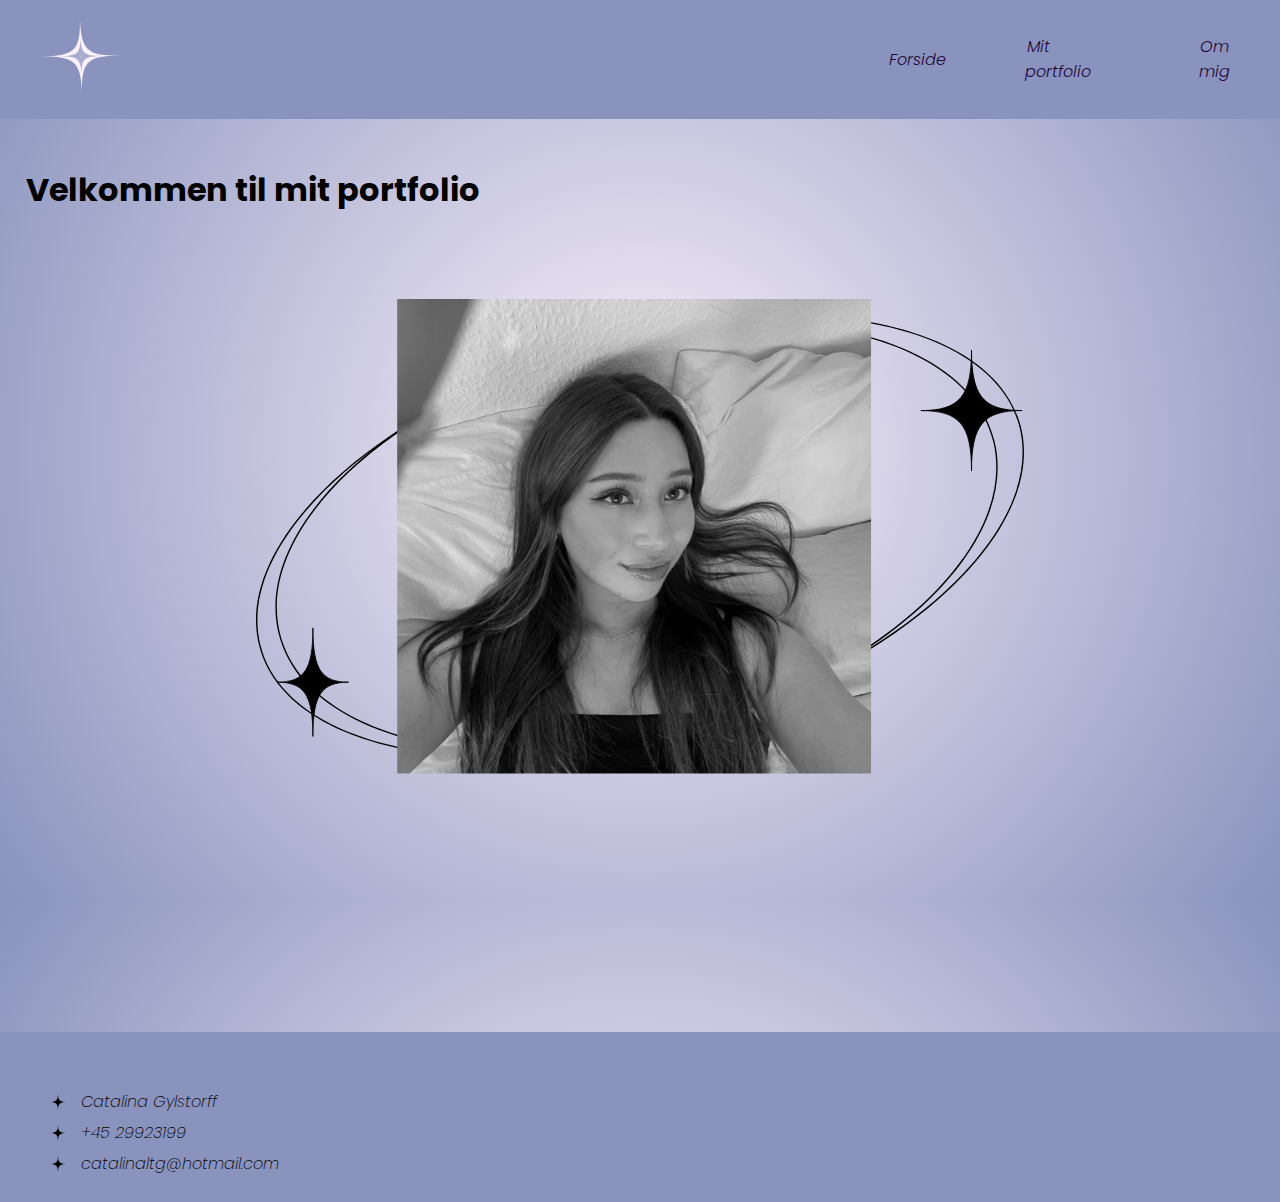
<file: index.html>
<!DOCTYPE html>
<html lang="en">
  <head>
    <meta charset="UTF-8" />
    <meta name="viewport" content="width=device-width, initial-scale=1.0" />
    <title>Forside</title>
    <link rel="stylesheet" href="css/layout.css" />
    <link rel="stylesheet" href="css/style.css" />
    <link rel="preconnect" href="https://fonts.googleapis.com" />
    <link rel="preconnect" href="https://fonts.gstatic.com" crossorigin />
    <link
      href="https://fonts.googleapis.com/css2?family=Poppins:ital,wght@0,100;0,200;0,300;0,400;0,500;0,600;0,700;0,800;0,900;1,100;1,200;1,300;1,400;1,500;1,600;1,700;1,800;1,900&display=swap"
      rel="stylesheet"
    />
  </head>
  <body>
    <header>
      <nav class="navbar">
        <a href="index.html"
          ><img src="img/logo.svg" alt="logo" class="nav-logo"
        /></a>
        <ul class="nav-menu">
          <li class="nav-item">
            <a href="index.html" class="nav-link" id="active">Forside</a>
          </li>
          <li class="nav-item">
            <a href="mit_portfolio.html" class="nav-link">Mit portfolio</a>
          </li>
          <li class="nav-item">
            <a href="om_mig.html" class="nav-link">Om mig</a>
          </li>
        </ul>
        <div class="hamburger">
          <span class="bar"></span>
          <span class="bar"></span>
          <span class="bar"></span>
        </div>
      </nav>
    </header>
    <div class="forside">
      <h1>Velkommen til mit portfolio</h1>
    </div>
    <div class="forside">
      <img src="img/forside.svg" alt="forside" />
    </div>
    <footer>
      <section id="footer">
        <div class="kontakt-boks">
          <div class="kontakt-info">
            <img src="img/black_star.svg" alt="star" />
            <p>Catalina Gylstorff</p>
          </div>
          <div class="kontakt-info">
            <img src="img/black_star.svg" alt="star" />
            <p>+45 29923199</p>
          </div>
          <div class="kontakt-info">
            <img src="img/black_star.svg" alt="star" />
            <p>catalinaltg@hotmail.com</p>
          </div>
        </div>
      </section>
    </footer>
    <script src="js/burger.js"></script>
  </body>
</html>
</file>
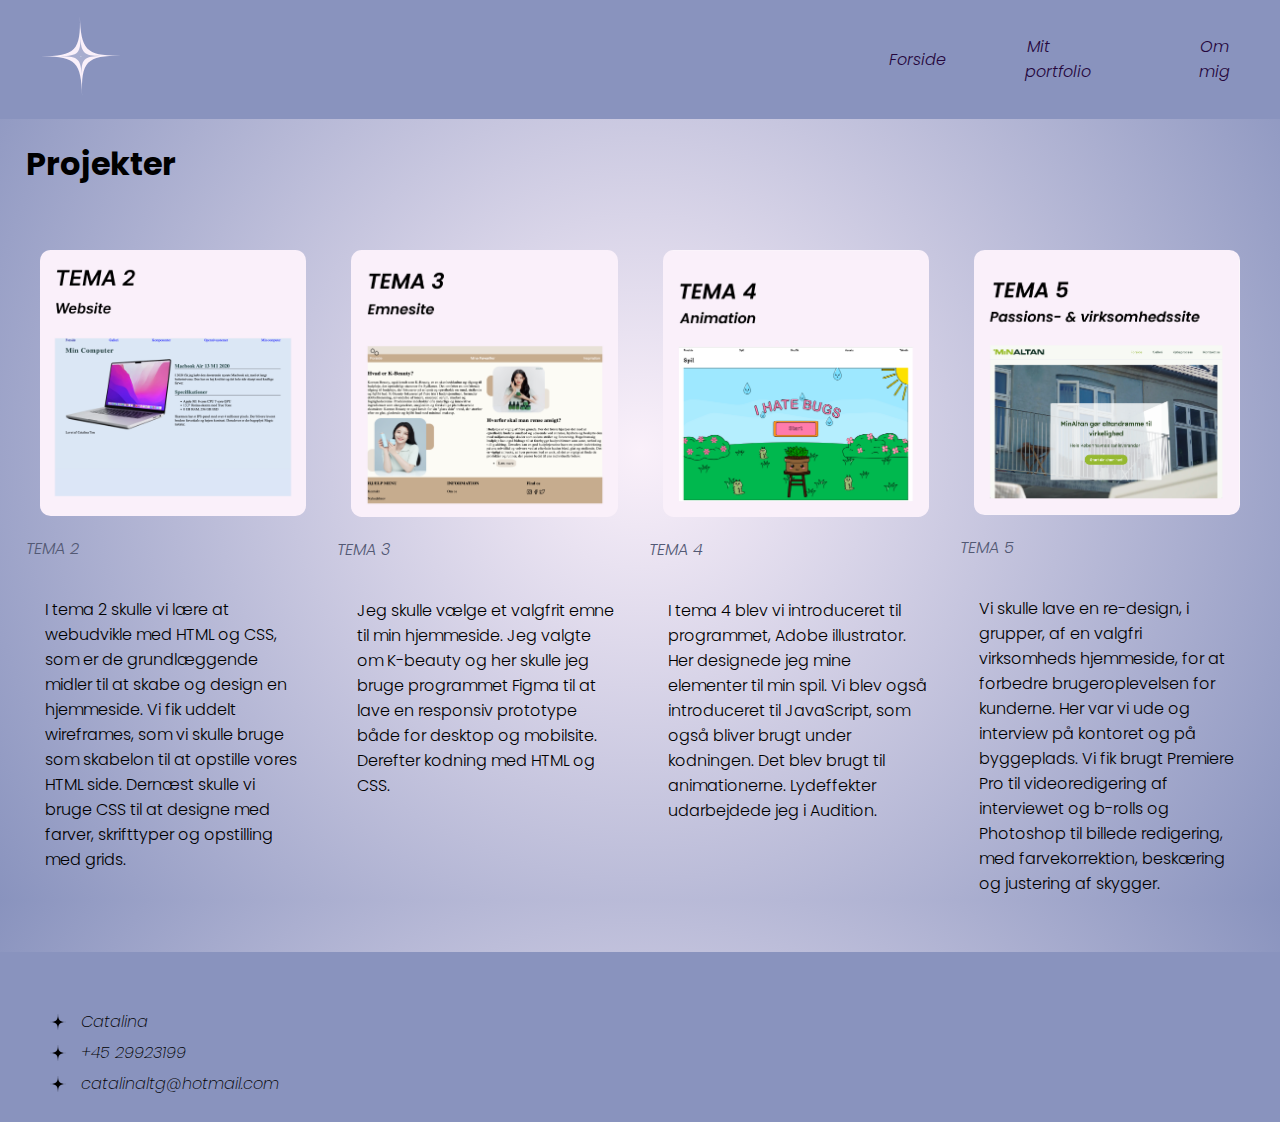
<file: mit_portfolio.html>
<!DOCTYPE html>
<html lang="en">
  <head>
    <meta charset="UTF-8" />
    <meta name="viewport" content="width=device-width, initial-scale=1.0" />
    <title>Mit portfolio</title>
    <link rel="stylesheet" href="css/layout.css" />
    <link rel="stylesheet" href="css/style.css" />
    <link rel="preconnect" href="https://fonts.googleapis.com" />
    <link rel="preconnect" href="https://fonts.gstatic.com" crossorigin />
    <link
      href="https://fonts.googleapis.com/css2?family=Poppins:ital,wght@0,100;0,200;0,300;0,400;0,500;0,600;0,700;0,800;0,900;1,100;1,200;1,300;1,400;1,500;1,600;1,700;1,800;1,900&display=swap"
      rel="stylesheet"
    />
  </head>
  <body>
    <header>
      <nav class="navbar">
        <a href="index.html"
          ><img src="img/logo.svg" alt="logo" class="nav-logo"
        /></a>
        <ul class="nav-menu">
          <li class="nav-item">
            <a href="index.html" class="nav-link" id="active">Forside</a>
          </li>
          <li class="nav-item">
            <a href="mit_portfolio.html" class="nav-link">Mit portfolio</a>
          </li>
          <li class="nav-item">
            <a href="om_mig.html" class="nav-link">Om mig</a>
          </li>
        </ul>
        <div class="hamburger">
          <span class="bar"></span>
          <span class="bar"></span>
          <span class="bar"></span>
        </div>
      </nav>
    </header>
    <h1>Projekter</h1>
    <div class="tema-galleri">
      <div class="item">
        <img src="img/tema2.png" alt="tema2" />
        <a href="https://sunshinedesign.dk/keammd/website/">TEMA 2</a>
        <div class="text">
          <p>
            I tema 2 skulle vi lære at webudvikle med HTML og CSS, som er de
            grundlæggende midler til at skabe og design en hjemmeside. Vi fik
            uddelt wireframes, som vi skulle bruge som skabelon til at opstille
            vores HTML side. Dernæst skulle vi bruge CSS til at designe med
            farver, skrifttyper og opstilling med grids.
          </p>
        </div>
      </div>
      <div class="item">
        <img src="img/tema3.png" alt="tema3" />
        <a href="https://sunshinedesign.dk/keammd/emnesite/">TEMA 3</a>
        <div class="text">
          <p>
            Jeg skulle vælge et valgfrit emne til min hjemmeside. Jeg valgte om
            K-beauty og her skulle jeg bruge programmet Figma til at lave en
            responsiv prototype både for desktop og mobilsite. Derefter kodning
            med HTML og CSS.
          </p>
        </div>
      </div>
      <div class="item">
        <img src="img/tema4.png" alt="tema4" />
        <a
          href="https://sunshinedesign.dk/keammd/T4_animation/website/index.html"
          >TEMA 4</a
        >
        <div class="text">
          <p>
            I tema 4 blev vi introduceret til programmet, Adobe illustrator. Her
            designede jeg mine elementer til min spil. Vi blev også introduceret
            til JavaScript, som også bliver brugt under kodningen. Det blev
            brugt til animationerne. Lydeffekter udarbejdede jeg i Audition.
          </p>
        </div>
      </div>
      <div class="item">
        <img src="img/tema5.png" alt="tema5" />
        <a
          href="https://sunshinedesign.dk//keammd/T5_indhold/Virksomhedssite/index.html"
          >TEMA 5</a
        >
        <div class="text">
          <p>
            Vi skulle lave en re-design, i grupper, af en valgfri virksomheds
            hjemmeside, for at forbedre brugeroplevelsen for kunderne. Her var
            vi ude og interview på kontoret og på byggeplads. Vi fik brugt
            Premiere Pro til videoredigering af interviewet og b-rolls og
            Photoshop til billede redigering, med farvekorrektion, beskæring og
            justering af skygger.
          </p>
        </div>
      </div>
    </div>
    <footer>
      <section id="footer">
        <div class="kontakt-boks">
          <div class="kontakt-info">
            <img src="img/black_star.svg" alt="star" />
            <p>Catalina</p>
          </div>
          <div class="kontakt-info">
            <img src="img/black_star.svg" alt="star" />
            <p>+45 29923199</p>
          </div>
          <div class="kontakt-info">
            <img src="img/black_star.svg" alt="star" />
            <p>catalinaltg@hotmail.com</p>
          </div>
        </div>
      </section>
    </footer>
    <script src="js/burger.js"></script>
  </body>
</html>
</file>
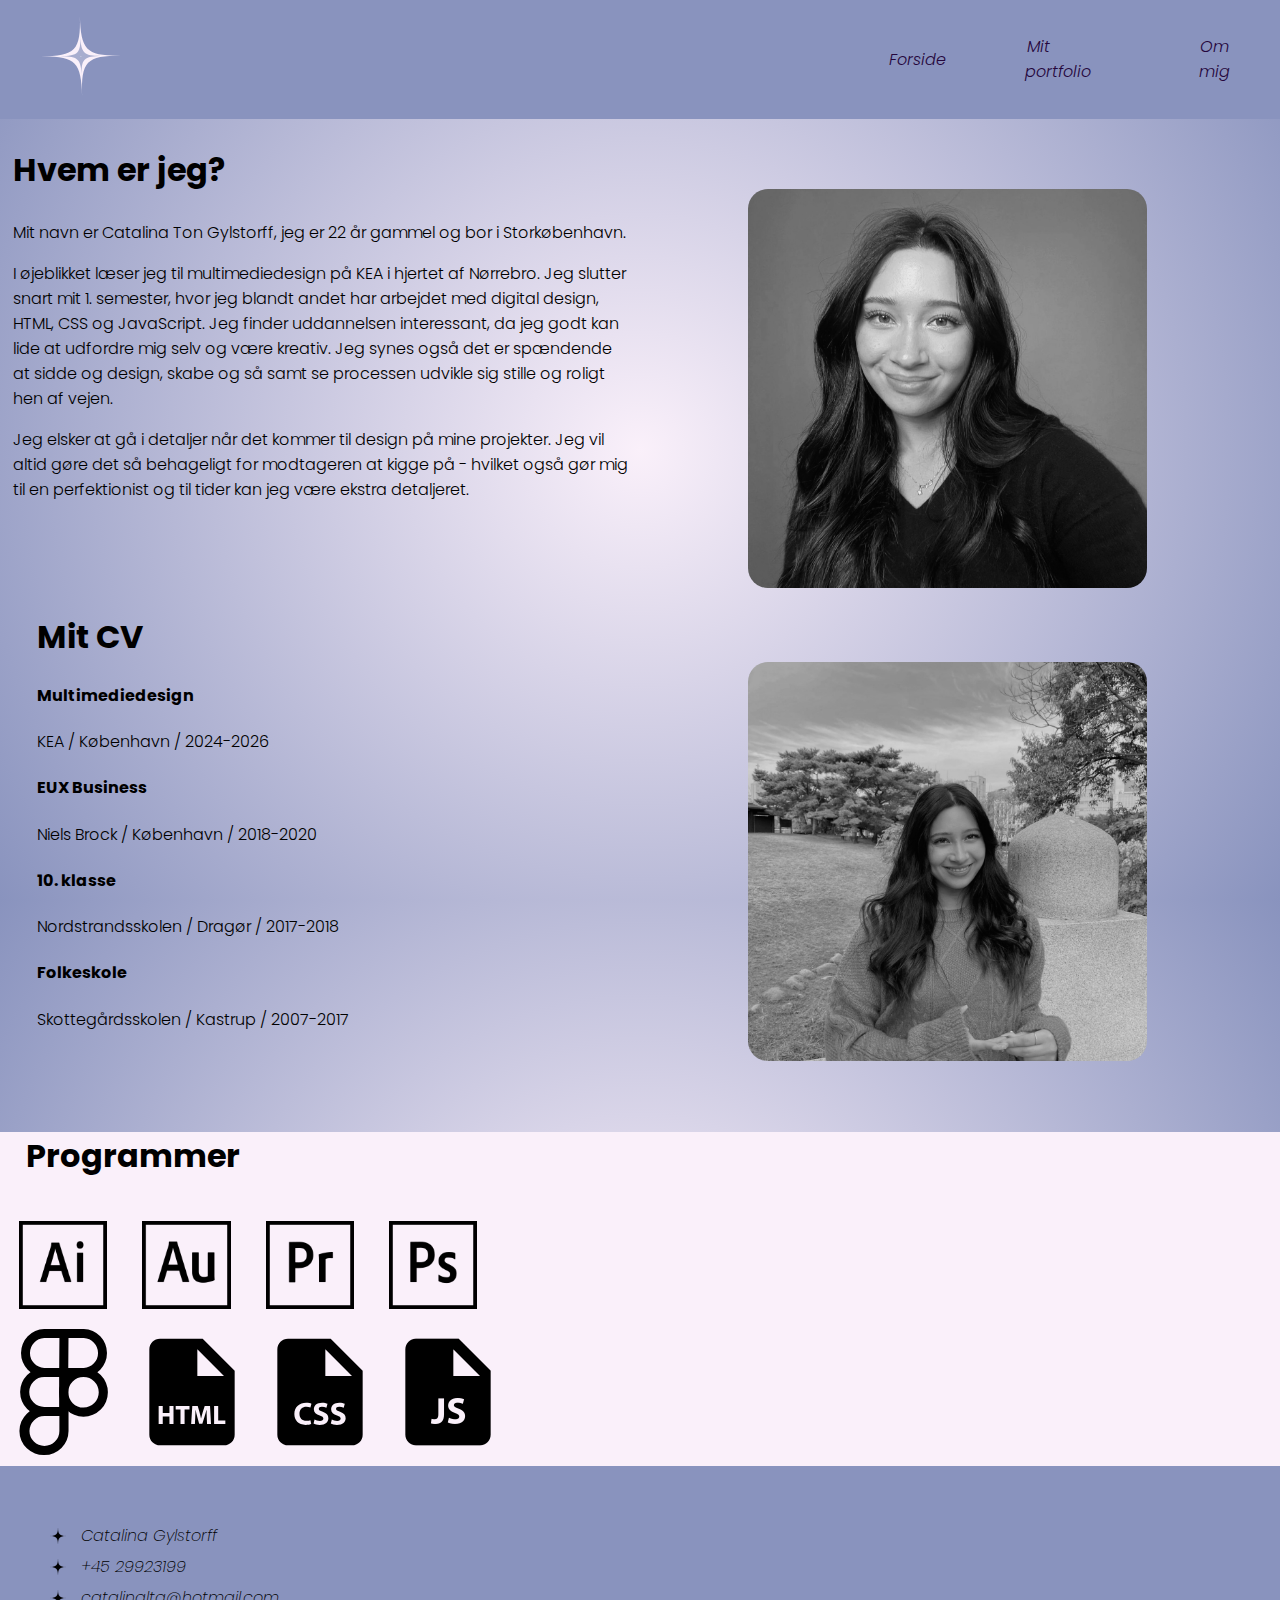
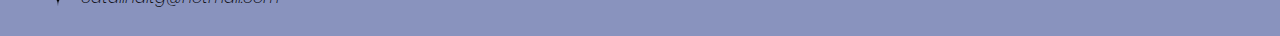
<file: om_mig.html>
<!DOCTYPE html>
<html lang="en">
  <head>
    <meta charset="UTF-8" />
    <meta name="viewport" content="width=device-width, initial-scale=1.0" />
    <title>Om mig</title>
    <link rel="stylesheet" href="css/layout.css" />
    <link rel="stylesheet" href="css/style.css" />
    <link rel="preconnect" href="https://fonts.googleapis.com" />
    <link rel="preconnect" href="https://fonts.gstatic.com" crossorigin />
    <link
      href="https://fonts.googleapis.com/css2?family=Poppins:ital,wght@0,100;0,200;0,300;0,400;0,500;0,600;0,700;0,800;0,900;1,100;1,200;1,300;1,400;1,500;1,600;1,700;1,800;1,900&display=swap"
      rel="stylesheet"
    />
  </head>
  <body>
    <header>
      <nav class="navbar">
        <a href="index.html"
          ><img src="img/logo.svg" alt="logo" class="nav-logo"
        /></a>
        <ul class="nav-menu">
          <li class="nav-item">
            <a href="index.html" class="nav-link" id="active">Forside</a>
          </li>
          <li class="nav-item">
            <a href="mit_portfolio.html" class="nav-link">Mit portfolio</a>
          </li>
          <li class="nav-item">
            <a href="om_mig.html" class="nav-link">Om mig</a>
          </li>
        </ul>
        <div class="hamburger">
          <span class="bar"></span>
          <span class="bar"></span>
          <span class="bar"></span>
        </div>
      </nav>
    </header>
    <div class="grid_1-1">
      <div class="h2">
        <h2>Hvem er jeg?</h2>
        <div class="text-container">
          <p>
            Mit navn er Catalina Ton Gylstorff, jeg er 22 år gammel og bor i
            Storkøbenhavn.
          </p>
          <p>
            I øjeblikket læser jeg til multimediedesign på KEA i hjertet af
            Nørrebro. Jeg slutter snart mit 1. semester, hvor jeg blandt andet
            har arbejdet med digital design, HTML, CSS og JavaScript. Jeg finder
            uddannelsen interessant, da jeg godt kan lide at udfordre mig selv
            og være kreativ. Jeg synes også det er spændende at sidde og design,
            skabe og så samt se processen udvikle sig stille og roligt hen af
            vejen.
          </p>
          <p>
            Jeg elsker at gå i detaljer når det kommer til design på mine
            projekter. Jeg vil altid gøre det så behageligt for modtageren at
            kigge på - hvilket også gør mig til en perfektionist og til tider
            kan jeg være ekstra detaljeret.
          </p>
        </div>
      </div>
      <div class="ommig-billede">
        <img src="img/IMG_0927.jpg" alt="potræt" />
      </div>
    </div>
    <div class="grid_1-1">
      <div class="cv">
        <h1>Mit CV</h1>
        <h4>Multimediedesign</h4>
        <p>KEA / København / 2024-2026</p>
        <h4>EUX Business</h4>
        <p>Niels Brock / København / 2018-2020</p>
        <h4>10. klasse</h4>
        <p>Nordstrandsskolen / Dragør / 2017-2018</p>
        <h4>Folkeskole</h4>
        <p>Skottegårdsskolen / Kastrup / 2007-2017</p>
      </div>
      <div class="ommig-billede">
        <img src="img/IMG_0924.jpg" alt="potræt" />
      </div>
    </div>
    <div class="skills-galleri">
      <h1>Programmer</h1>
      <div class="galleri-boks">
        <div class="adobe-png">
          <img src="img/ai.png" alt="ai" />
          <img src="img/au.png" alt="au" />
          <img src="img/pr.png" alt="pr" />
          <img src="img/ps.png" alt="ps" />
        </div>
      </div>
      <div class="galleri-boks">
        <img src="img/figma.svg" alt="figma" />
        <img src="img/html.svg" alt="html" />
        <img src="img/css.svg" alt="css" />
        <img src="img/9055443_bxs_file_js_icon.png" alt="js" />
      </div>
    </div>

    <footer>
      <section id="footer">
        <div class="kontakt-boks">
          <div class="kontakt-info">
            <img src="img/black_star.svg" alt="star" />
            <p>Catalina Gylstorff</p>
          </div>
          <div class="kontakt-info">
            <img src="img/black_star.svg" alt="star" />
            <p>+45 29923199</p>
          </div>
          <div class="kontakt-info">
            <img src="img/black_star.svg" alt="star" />
            <p>catalinaltg@hotmail.com</p>
          </div>
        </div>
      </section>
    </footer>
    <script src="js/burger.js"></script>
  </body>
</html>
</file>
<file: css/layout.css>
li {
  list-style: none;
}
a {
  text-decoration: none;
  color: #535974;
  padding: 0em;
  font-family: "Poppins", sans-serif;
  font-weight: 300;
  font-style: italic;
  padding-left: 2%;
}
a:hover {
  color: #faf0fa;
}

.navbar {
  display: flex;
  justify-content: space-between;
  align-items: center;
  padding: 1em;
  font-family: "Poppins", sans-serif;
  font-weight: 50;
  font-style: italic;
  background-color: #8993be;
}

.bar {
  display: block;
  width: 25px;
  height: 3px;
  margin: 5px auto;
  transition: all 0.5s ease-in-out;
  background-color: black;
}

.nav-menu {
  display: flex;
  justify-content: space-between;
  align-items: center;
  z-index: 1000;
}

.nav-item {
  margin-left: 5rem;
}

.nav-link {
  font-size: 1rem;
  font-weight: 300;
  color: #25063c;
}

.nav-link:hover {
  color: #faf0fa;
}

.nav-logo {
  width: 5em;
  height: auto;
}
.hamburger {
  display: none;
}

.grid_1-1 {
  display: grid;
  grid-template-columns: 1fr 1fr;
  gap: 1em;
}
.ommig-container {
  display: flex;
  flex-direction: column;
  gap: 20px;
  padding: 25px 50px;
}

.skills-galleri {
  align-items: flex-start;
  background-color: #faf0fa;
  padding-bottom: 10px;
}

.galleri-boks {
  display: flex;
}

.adobe-png {
  margin: 19px;
  display: flex;
  flex-direction: row;
  gap: 35px;
  align-items: center;
  width: 69%;
}

.tema-galleri {
  display: grid;
  grid-template-columns: repeat(auto-fit, minmax(300px, 1fr));
  padding: 20px;
  gap: 5px;
}

.item {
  display: flex;
  flex-direction: column;
}

.item img {
  max-width: 100%;
  height: auto;
  border-radius: 10%;
  padding: 20px;
}
.item .text {
  padding: 20px;
}

@media screen and (min-width: 450px) {
  .galleri-boks img {
    width: 10%;
  }
}
.js {
  width: 7%;
}

@media (max-width: 800px) {
  .nav-menu {
    position: fixed;
    left: 100%;
    top: 5rem;
    flex-direction: column;
    background-color: #8993be;
    width: 100%;
    border-radius: 10px;
    text-align: center;
    transition: 0.5s;
    box-shadow: 0 10px 27px rgba(0, 0, 0, 0.05);
  }

  .nav-menu.active {
    left: 0;
  }

  .nav-item {
    margin: 2.5rem 0;
  }

  .hamburger {
    display: block;
    cursor: pointer;
  }

  .hamburger.active .bar:nth-child(2) {
    opacity: 0;
  }

  .hamburger.active .bar:nth-child(1) {
    transform: translate(0, 8px) rotate(45deg);
  }

  .hamburger.active .bar:nth-child(3) {
    transform: translate(0, -8px) rotate(-45deg);
  }

  main {
    margin: 20px;
  }
}
@media screen and (min-width: 600px) {
  #ommig-indhold {
    display: flex;
    justify-content: space-between;
    gap: 50px;
    padding: 50px;
  }
}
@media screen and (min-width: 600px) {
  #ommig-indhold-tekst {
    display: flex;
    flex-direction: column;
    gap: 50px;
  }
}

@media screen and (min-width: 600px) {
  #ommig-indhold {
    display: flex;
    justify-content: space-between;
    gap: 50px;
    padding: 50px;
  }
}
</file>
<file: css/style.css>
body,
html {
  height: 100%;
  margin: 0;
  background: radial-gradient(circle, #faf0fa, #8993be);
}

h1 {
  font-family: "Poppins";
  font-size: 2rem;
  margin-left: 2%;
}

.cv {
  margin-left: 4%;
  margin-bottom: 10%;
}

h4 {
  font-family: "Poppins";
  font-size: 1rem;
  margin-left: 2%;
}

.forside h1 {
  font-family: "Poppins";
  font-size: 2rem;
  display: flex;
  padding-top: 2%;
  align-items: center;
}

.forside img {
  display: flex;
  width: 60%;
  margin-left: auto;
  margin-right: auto;
  padding-top: 5%;
  padding-bottom: 20%;
}

h2 {
  font-family: "Poppins";
  font-size: 2rem;
  margin-left: 2%;
}
.ommig-billede img {
  width: 75%;
  border-radius: 20px;
}
.ommig-billede {
  padding-left: 100px;
  padding-top: 70px;
}

footer {
  background-color: #8993be;
  display: flex;
  flex-direction: column;
  padding-top: 2em;
}

.kontakt-info {
  display: flex;
  flex-direction: row;
  gap: 10px;
  align-items: center;
}

.kontakt-boks {
  display: flex;
  flex-direction: column;
  align-items: flex-start;
  row-gap: 15px;
  padding: 30px 50px;
  line-height: 0;
}

.kontakt-info p {
  padding: 5px;
  font-family: "Poppins";
  font-style: italic;
  font-size: 1rem;
  font-weight: 200;
  margin: 0;
}

.kontakt-info img {
  height: 16px;
  width: 16px;
}

p {
  font-family: "Poppins";
  font-size: 1rem;
  font-weight: 350;
  margin-left: 2%;
}
/*img {
  height: 500px;
  width: 500px;
  padding-left: 20%;
  padding-top: 20%;
}*/
</file>
